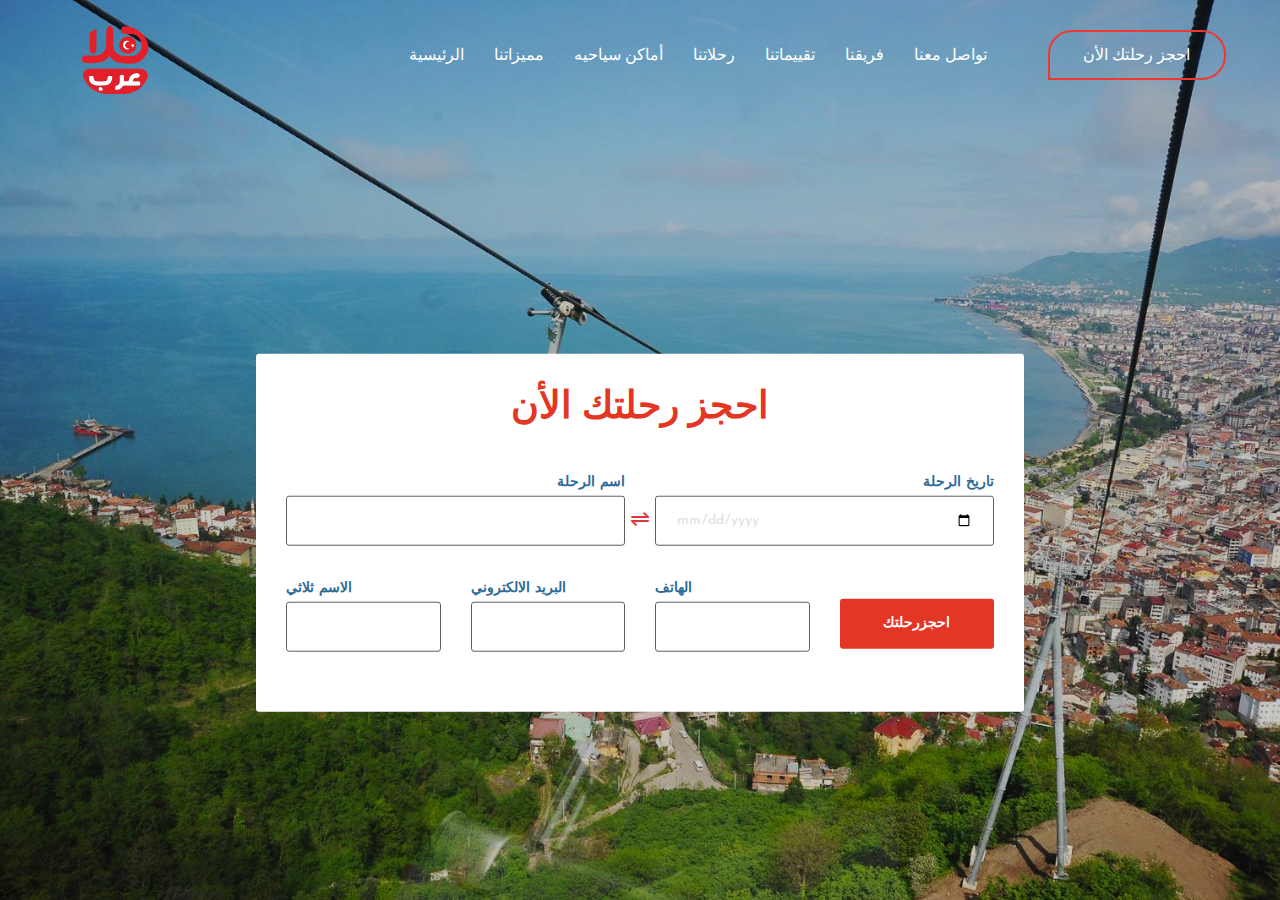
<file: book.html>
<!DOCTYPE html>
<html lang="en">

<head>
	<meta charset="utf-8">
	<meta http-equiv="X-UA-Compatible" content="IE=edge">
	<meta name="viewport" content="width=device-width, initial-scale=1">
	<!-- The above 3 meta tags *must* come first in the head; any other head content must come *after* these tags -->

	<title>Booking Form HTML Template</title>

	<!-- Google font -->
	<link href="https://fonts.googleapis.com/css?family=Cardo:700" rel="stylesheet">
	<link href="https://fonts.googleapis.com/css?family=Josefin+Sans:400,700" rel="stylesheet">

	<!-- Bootstrap -->
	<link type="text/css" rel="stylesheet" href="css/bootstrap.min.css" />

	<!-- Custom stlylesheet -->
	<link type="text/css" rel="stylesheet" href="css/style.css" />
	
    <link type="text/css" rel="stylesheet" href="./style.css" />
    <link 
    rel="stylesheet"
    href="https://cdn.rtlcss.com/bootstrap/v4.2.1/css/bootstrap.min.css"
    integrity="sha384-vus3nQHTD+5mpDiZ4rkEPlnkcyTP+49BhJ4wJeJunw06ZAp+wzzeBPUXr42fi8If"
    crossorigin="anonymous">



</head>

<body>
		<header class="header_area animated">
				<div class="container-fluid">
					<div class="row align-items-center">
						<!-- Menu Area Start -->
						<div class="col-12 col-lg-10">
							<div class="menu_area">
								<nav class="navbar navbar-expand-lg navbar-light">
									
									<a class="navbar-brand" href="#">
										<img src="img/1.svg" alt="" width="67px", 
										 style="  border-radius: 25px;"></a>
									<button class="navbar-toggler" type="button" data-toggle="collapse" data-target="#ca-navbar" aria-controls="ca-navbar" aria-expanded="false" aria-label="Toggle navigation"><span class="navbar-toggler-icon"></span></button>
									<!-- Menu Area -->
									<div class="collapse navbar-collapse" id="ca-navbar">
										<ul class="navbar-nav ml-auto" id="nav">
											<li class="nav-item active"><a class="nav-link" href="./index.html">الرئيسية</a></li>
											<li class="nav-item"><a class="nav-link" href="./index.html">مميزاتنا</a></li>
											<!-- <li class="nav-item"><a class="nav-link" href="#features">Features</a></li> -->
											<li class="nav-item"><a class="nav-link" href="./index.html">أماكن سياحيه</a></li>
											<li class="nav-item"><a class="nav-link" href="./index.html">رحلاتنا</a></li>
											<li class="nav-item"><a class="nav-link" href="./index.html">تقييماتنا</a></li>
											<li class="nav-item"><a class="nav-link" href="./index.html">فريقنا</a></li>
											<li class="nav-item"><a class="nav-link" href="./index.html">تواصل معنا</a></li>
										</ul>
										<div class="sing-up-button d-lg-none">
											<a href="#">احجز رحلتك الان</a>
										</div>
									</div>
								</nav>
							</div>
						</div>
						<!-- Signup btn -->
						<div class="col-12 col-lg-2">
							<div class="sing-up-button d-none d-lg-block">
								<a href="#">احجز رحلتك الأن</a>
							</div>
						</div>
					</div>
				</div>
			</header>
	<div id="booking" class="section">
		<div class="section-center">
			<div class="container">
				<div class="row">
					<div class="booking-form">
						<div class="form-header">
							<h1>احجز رحلتك الأن</h1>
						</div>
						<form>
							<div class="row">
								<div class="col-md-6">
									<div class="form-group">
										<span class="form-label">اسم الرحلة</span>
										<input class="form-control" type="text" required>
										
									</div>
									<span class="in-out hidden-xs hidden-sm">&#8652;</span>
								</div>
								<div class="col-md-6">
									<div class="form-group">
										<span class="form-label">تاريخ الرحلة</span>
									
										<input class="form-control" type="date" required>
									</div>
								</div>
							</div>
							<div class="row">
								<div class="col-md-3">
									<div class="form-group">
                                        <span class="form-label">الاسم ثلاثي</span>
                                        <input class="form-control" type="text" required>
									
									</div>
								</div>
								<div class="col-md-3">
									<div class="form-group">
										<span class="form-label">البريد الالكتروني</span>
                                        <input class="form-control" type="text" required>
									</div>
								</div>
								<div class="col-md-3">
									<div class="form-group">
                                        <span class="form-label">الهاتف</span>
                                        <input class="form-control" type="text" required>
										
									</div>
								</div>
								<div class="col-md-3">
									<div class="form-btn">
										<a href="#"><button class="submit-btn">احجزرحلتك</button></a>
									</div>

								</div>
									</div>
								</div>
							</div>
						</form>
					</div>
				</div>
			</div>
		</div>
	</div>
</body>

</html>
</file>
<file: css/style.css>
.section {
	position: relative;
	height: 100vh;
}

.section .section-center {
	position: absolute;
	top: 50%;
	left: 0;
	right: 0;
	-webkit-transform: translateY(-50%);
	transform: translateY(-50%);
}

#booking {
	font-family: 'Josefin Sans', sans-serif;
	background-image: url('../img/background.jpg');
	background-size: cover;
	background-position: center;
}

#booking::before {
	content: '';
	position: absolute;
	left: 0;
	right: 0;
	bottom: 0;
	top: 0;
	background: rgba(0, 0, 0, 0.2);
}

.booking-form {
	background-color: #fff;
	max-width: 768px;
	width: 100%;
	margin-top: 165px;
	padding: 30px;
	border-radius: 3px;

}

.booking-form .form-header {
	text-align: center;
	margin-bottom: 40px;
}

.booking-form .form-header h1 {
	font-family: 'Cardo', serif;
	font-weight: 700;
	text-transform: capitalize;
	font-size: 38px;
	color: #e43625;
	margin-top: 0;
	margin-bottom: 0px;
}

.booking-form .form-group {
	position: relative;
	margin-bottom: 30px;
}

.booking-form .form-control {
	background-color: #fff;
	height: 50px;
	padding: 0px 20px;
	border: 1px solid #635c5c;
	-webkit-box-shadow: none;
	box-shadow: none;
	border-radius: 3px;
	color: #6b6b6d;
	font-size: 14px;
}

.booking-form .form-control::-webkit-input-placeholder {
	color: #e1e1e1;
}

.booking-form .form-control:-ms-input-placeholder {
	color: #e1e1e1;
}

.booking-form .form-control::placeholder {
	color: #e1e1e1;
}

.booking-form .form-control:focus {
	border-color: #c99552;
}

.booking-form input[type="date"].form-control:invalid {
	color: #e1e1e1;
}

.booking-form select.form-control {
	-webkit-appearance: none;
	-moz-appearance: none;
	appearance: none;
}

.booking-form select.form-control+.select-arrow {
	position: absolute;
	right: 0px;
	bottom: 0px;
	width: 24px;
	text-align: center;
	pointer-events: none;
	background: #e1e1e1;
	height: 50px;
	line-height: 50px;
	color: rgba(107, 107, 109, 0.3);
	font-size: 14px;
	border-radius: 0px 3px 3px 0px;
	-webkit-transition: 0.2s all;
	transition: 0.2s all;
}

.booking-form select.form-control+.select-arrow::after {
	content: '\279C';
	display: block;
	-webkit-transform: rotate(90deg);
	transform: rotate(90deg);
}

.booking-form select.form-control:focus+.select-arrow {
	background: #c99552;
	color: #fff;
}

.booking-form .form-label {
	font-size: 14px;
	font-weight: 700;
	margin-bottom: 3px;
	display: inline-block;
	color: #2e6b99;
	text-transform: capitalize;
}

.booking-form .in-out {
	position: absolute;
	font-size: 24px;
	color: #dd373b;
	right: -15px;
	width: 30px;
	height: 30px;
	line-height: 30px;
	z-index: 20;
	text-align: center;
	-webkit-transform: translateY(-50%);
	transform: translateY(-50%);
	bottom: 25px;
}

.booking-form .form-btn {
	margin-top: 23px;
}

.booking-form .submit-btn {
	color: #fff;
	background-color: #e43625;
	font-weight: 700;
	height: 50px;
	border: none;
	display: block;
	font-size: 14px;
	width: 100%;
	text-transform: capitalize;
	border-radius: 3px;
}
</file>
<file: style.css>
/* --------------------------
:: Template Name: Colorlib App - App Landing Page 
:: Template Author: Colorlib
:: Template Author URI: https://colorlib.com/
:: Description: Colorlib is a One Page based App Landing Template. It's very clean, creative & beautiful. It's super     responsive & ultra light.
:: Tags: Colorlib, App Landing, Apps, Responsive App Landing, Bootstrap 4, Free Theme, Free HTML Template, HTML5 Template etc.
:: Version: v1.0
:: Created: 11/03/2017
-------------------------- */

/* --- [Master Stylesheet] ----
:: 1.0 Base CSS Start
:: 2.0 Header Area CSS
:: 3.0 Wellcome Area CSS
:: 4.0 Special Area CSS
:: 5.0 Features Area CSS
:: 6.0 Video Area CSS
:: 7.0 Cool Facts Area CSS
:: 8.0 Screenshots Area CSS
:: 9.0 Pricing Plan Area CSS
:: 10.0 Testimonials Area CSS
:: 11.0 CTA Area CSS Start
:: 12.0 Team Area CSS Start
:: 13.0 Contact Area CSS Start
:: 14.0 Footer Area CSS Start
-------------------------- */

@import url('https://fonts.googleapis.com/css?family=Cabin:400,500,700|Montserrat:400,500,700');
@import 'css/bootstrap.min.css';
@import 'css/animate.css';
@import 'css/magnific-popup.css';
@import 'css/owl.carousel.min.css';
@import 'css/slick.css';
@import 'css/font-awesome.min.css';
@import 'css/themify-icons.css';
@import 'css/ionicons.min.css';

/* --------------------------
:: 1.0 Base CSS Start
-------------------------- */

* {
    margin: 0;
    padding: 0;
}

body {
    font-family: 'Cabin', sans-serif;
    background-color: #fff;
}

h1,
h2,
h3,
h4,
h5,
h6 {
    font-family: 'Cabin', sans-serif;
    font-weight: 400;
    color: #000;
    line-height: 1.2;
 
}

.section_padding_100 {
    padding-top: 100px;
    padding-bottom: 100px;
}

.section_padding_100_50 {
    padding-top: 100px;
    padding-bottom: 50px;
}

.section_padding_100_70 {
    padding-top: 100px;
    padding-bottom: 70px;
}

.section_padding_50 {
    padding-top: 50px;
    padding-bottom: 50px;
}

.section_padding_50_20 {
    padding-top: 50px;
    padding-bottom: 20px;
}

.section_padding_150 {
    padding-top: 150px;
    padding-bottom: 150px;
}

.section_padding_200 {
    padding-top: 200px;
    padding-bottom: 200px;
}

.section_padding_0_100 {
    padding-top: 0;
    padding-bottom: 100px;
}

.section_padding_70 {
    padding-top: 70px;
    padding-bottom: 70px;
}

.section_padding_0_50 {
    padding-top: 0;
    padding-bottom: 50px;
}

img {
    max-width: 100%;
    max-height: 100%;
}
title.announce {
    display: unset;
    color: #ed3a32;
}


title.day {
    display: table;
    color: #643bb3;

}

.mt-15 {
    margin-top: 15px;
}

.mt-30 {
    margin-top: 30px;
}

.mt-40 {
    margin-top: 40px;
}

.mt-50 {
    margin-top: 50px;
}

.mt-100 {
    margin-top: 100px;
}

.mt-150 {
    margin-top: 150px;
}

.mr-15 {
    margin-right: 15px;
}

.mr-30 {
    margin-right: 30px;
}

.mr-50 {
    margin-right: 50px;
}

.mr-100 {
    margin-right: 100px;
}

.mb-15 {
    margin-bottom: 15px;
}

.mb-30 {
    margin-bottom: 30px;
}

.mb-50 {
    margin-bottom: 50px;
}

.mb-100 {
    margin-bottom: 100px;
}

.ml-15 {
    margin-left: 15px;
}

.ml-30 {
    margin-left: 30px;
}

.ml-50 {
    margin-left: 50px;
}

.ml-100 {
    margin-left: 100px;
}

ul,
ol {
    margin: 0;
    padding: 0;
}

#scrollUp {
    bottom: 0;
    font-size: 24px;
    right: 30px;
    width: 50px;
    background-color:#ed3a32;
    color: #fff;
    text-align: center;
    height: 50px;
    line-height: 50px;
}

a,
a:hover,
a:focus,
a:active {
    text-decoration: none;
    -webkit-transition-duration: 500ms;
    -o-transition-duration: 500ms;
    transition-duration: 500ms;
}

li {
    list-style: none;
}

p {
    color: #726a84;
    font-size: 16px;
    font-weight: 300;
    margin-top: 0;
}

.heading-text > p {
    font-size: 16px;
}

.section-heading > h2 {
    font-weight: 300;
    color: #5b32b4;
    font-size: 48px;
    margin: 0;

}


.section-heading {
    margin-bottom: 60px;
}

.line-shape-white,
.line-shape {
    width: 80px;
    height: 2px;
    background-color: #ed3932;
    margin-top: 15px;
}

.line-shape {
    margin-left: calc(50% - 40px);
}

.table {
    display: table;
    height: 100%;
    left: 0;
    position: relative;
    top: 0;
    width: 100%;
    z-index: 2;
}

.table-cell {
    display: table-cell;
    vertical-align: middle;
}

#preloader {
    overflow: hidden;
    background-color: #fff;
    height: 100%;
    left: 0;
    position: fixed;
    top: 0;
    width: 100%;
    z-index: 999999;
}

.colorlib-load {
    -webkit-animation: 2000ms linear 0s normal none infinite running colorlib-load;
    animation: 2000ms linear 0s normal none infinite running colorlib-load;
    background: transparent none repeat scroll 0 0;
    border-color: #dddddd #dddddd #ed3932;
    border-radius: 50%;
    border-style: solid;
    border-width: 2px;
    height: 40px;
    left: calc(50% - 20px);
    position: relative;
    top: calc(50% - 20px);
    width: 40px;
    z-index: 9;
}

@-webkit-keyframes colorlib-load {
    0% {
        -webkit-transform: rotate(0deg);
        transform: rotate(0deg);
    }
    100% {
        -webkit-transform: rotate(360deg);
        transform: rotate(360deg);
    }
}

@keyframes colorlib-load {
    0% {
        -webkit-transform: rotate(0deg);
        transform: rotate(0deg);
    }
    100% {
        -webkit-transform: rotate(360deg);
        transform: rotate(360deg);
    }
}

/* --------------------------
:: 2.0 Header Area CSS
-------------------------- */

.header_area {
    left: 0;
    position: absolute;
    width: 100%;
    z-index: 99;
    top: 0;
    padding: 0 4%;
}

.menu_area .navbar-brand {
    font-size: 72px;
    font-weight: 700;
    color: #fff;
    margin: 0;
    line-height: 1;
    padding: 0;
}


.menu_area .navbar-brand:hover,
.menu_area .navbar-brand:focus {
    color: #fff;
}


.menu_area {
    position: relative;
    z-index: 2;
}

.menu_area #nav .nav-link {
    color: #fff;
    display: block;
    font-size: 16px;
    font-weight: 500;
    border-radius: 30px;
    -webkit-transition-duration: 500ms;
    -o-transition-duration: 500ms;
    transition-duration: 500ms;
    padding: 35px 15px;
}


.menu_area nav ul li > a:hover {
    color: #ed3932;
}

.sing-up-button {
    text-align: right;
}

.sing-up-button > a {
    color: #fff;
    font-weight: 500;
    display: inline-block;
    border: 2px solid#ed3932 ;
    height: 50px;
    min-width: 178px;
    line-height: 46px;
    text-align: center;
    border-radius: 24px 24px 24px 0px;
}

.sing-up-button > a:hover {
    background: #ed3932;
    color: #fff;
    border-color: transparent;
    -webkit-transition-duration: 500ms;
    -o-transition-duration: 500ms;
    transition-duration: 500ms;
}

/* stcicky css */

.header_area.sticky {
    background-color:#5c3bb3;
    -webkit-box-shadow: 0 4px 20px rgba(0, 0, 0, 0.1);
            box-shadow: 0 4px 20px rgba(0, 0, 0, 0.1);
    height: 70px;
    position: fixed;
    top: 0;
    z-index: 99;
}

.header_area.sticky .menu_area .navbar-brand {
    font-size: 50px;
}

.header_area.sticky .menu_area #nav .nav-link {
    padding: 23px 15px;
}
.header_area.sticky .navbar {
    padding: 0;
}


/* --------------------------
:: 3.0 Wellcome Area CSS
-------------------------- */

.wellcome_area {
    background-image: url(img/bg-img/home.jpg);
    height: 900px;
    position: relative;
    z-index: 1;
    background-position: bottom center;
    background-size: cover;
}


.wellcome_area:after {
    position: absolute;
    width: 100%;
    left: 0;
    height: 2px;
    background-color: #fff;
    content: '';
    bottom: 0;
    z-index: 2;
}

.welcome-thumb {
    width: 45%;
    position: absolute;
    bottom: -130px;
    right: 85px;
    z-index: 9;
}

.welcome-thumb img {
    height: auto;
    width: 100%;
}

.wellcome-heading > h2 {
    font-size: 100px;
    color: #f33434;
    font-weight: 700;
    position: relative;
    z-index: 3;
    text-align: left;
}

.get-start-area .email {
    background: #9572e8;
    height: 50px;
    max-width: 260px;
    border: none;
    border-radius: 24px;
    padding: 0px 15px;
}

.form-control::-webkit-input-placeholder {
    color: #cec1f4;
    opacity: 1;
}

.form-control:-ms-input-placeholder {
    color: #cec1f4;
    opacity: 1;
}

.form-control::-ms-input-placeholder {
    color: #cec1f4;
    opacity: 1;
}

.form-control::placeholder {
    color: #cec1f4;
    opacity: 1;
}

.get-start-area .email:focus {
    border: none;
    outline-offset: transparent !important;
    border-radius: 30px;
}
p.mb-0 {
    color: white;
}

.app-download-btn {
    background-color:#ed3932;
    color: #fff;
    font-weight: 500;
    display: inline-block;
    border: none;
    height: 50px;
    min-width: 167px;
    line-height: 46px;
    text-align: center;
    border-radius: 24px 24px 24px 0px;
    margin-left: 10px;

}
.get-start-area .submit {
    background-color:#ed3932;
    color: #fff;
    font-weight: 500;
    display: inline-block;
    border: none;
    height: 50px;
    min-width: 209px;
    line-height: 46px;
    text-align: center;
    border-radius: 24px 24px 24px 0px;
    margin-left: 10px;
}

.get-start-area .submit:hover {
    background: #6f52e5;
    color: #fff;
    -webkit-transition-duration: 500ms;
    -o-transition-duration: 500ms;
    transition-duration: 500ms;
}

.wellcome-heading > p {
    color: #fff;
    text-align: left
}

.wellcome-heading > h3 {
    font-size: 332px;
    position: absolute;
    top: -134px;
    font-weight: 900;
    left: -12px;
    z-index: -1;
    color: #fff;
    opacity: .1;
    -ms-filter: "progid:DXImageTransform.Microsoft.Alpha(Opacity=10)";
}

.wellcome-heading {
    margin-bottom: 100px;
}

/* --------------------------
:: 4.0 Special Area CSS
-------------------------- */

.single-icon > i {
    font-size: 36px;
    color: #ed3932;
}

.single-special > h4 {
    font-size: 22px;
    color: #3f04da;
}

.single-icon {
    margin-bottom: 25px;
}

.single-special > h4 {
    font-size: 22px;
    color: #3f04da;
    margin-bottom: 15px;
}

.single-special {
    border: 1px solid #eff2f6;
    padding: 40px;
    border-radius: 40px 40px 40px 0px;
    -webkit-transition-duration: 800ms;
    -o-transition-duration: 800ms;
    transition-duration: 800ms;
    margin-bottom: 30px;
}
p {
    text-align: -webkit-right;
    color:#0c0c0c;
    font-size: 16px;
    font-weight: 300;
    margin-top: 0;
}

.special_description_content > h2 {
    text-align: -webkit-right;

    color: #5b32b4;
    font-size: 48px;
    margin-bottom: 30px;
}

.single-special:hover {
    -webkit-box-shadow: 0 10px 90px rgba(0, 0, 0, 0.08);
            box-shadow: 0 10px 90px rgba(0, 0, 0, 0.08);
}

.single-special p {
    margin-bottom: 0;
}

/* .app-download-area {
    display: -moz-flex;
    display: -ms-flex;
    display: -o-flex;
    display: -webkit-box;
    display: -ms-flexbox;
    display: flex;
    -ms-flex-preferred-size: 1;
    flex-basis: 1;
    margin-top: 50px; */


.app-download-btn a {
    background-color: #ed3932;
    color: #fff;
    font-weight: 500;
    display: inline-block;
    border: none;
    height: 50px;
    min-width: 167px;
    line-height: 46px;
    text-align: center;
    border-radius: 24px 24px 24px 0px;
    margin-left: 10px;
}

.app-download-btn.active a,
.app-download-btn a:hover {
    border-color: transparent;
    background-color: #ed3932;
}

.app-download-btn a i {
    color: #47425d;
    font-size: 24px;
    margin-right: 15px;
    -webkit-transition-duration: 500ms;
    -o-transition-duration: 500ms;
    transition-duration: 500ms;
}

.app-download-btn a p {
    text-align: -webkit-center;

    font-size: 16px;
    /* line-height: 1; */
    -webkit-transition-duration: 500ms;
    -o-transition-duration: 500ms;
    transition-duration: 500ms;
}

.app-download-btn a p span {
    font-size: 12px;
    display: block;
}

.app-download-btn:first-child {
    margin-right: 20px;
}

.app-download-btn a:hover i,
.app-download-btn.active a i,
.app-download-btn.active a p,
.app-download-btn a:hover p {
    color: #fff;
}

/* --------------------------
:: 5.0 Features Area CSS
-------------------------- */

.single-feature {
    margin-bottom: 50px;
}

.single-feature > p {
    margin-bottom: 0;
}

.single-feature > i {
    color: #ed3932;
    font-size: 30px;
    display: inline-block;
    float: left;
    margin-right: 10px;
}

.single-feature > h5 {
    font-size: 22px;
    color: #5b32b4;
}

.single-feature > p {
    margin-top: 15px;
}

/* --------------------------
:: 6.0 Video Area CSS
-------------------------- */

.video-area {
    position: relative;
    z-index: 1;
    background-position: center center;
    background-size: cover;
    border: 20px solid #fff;
    border-radius: 20px;
    height: 650px;
    -webkit-box-shadow: 0 10px 50px rgba(0, 0, 0, 0.08);
    box-shadow: 0 10px 50px rgba(0, 0, 0, 0.08);
}

.video-area:after {
    position: absolute;
    content: "";
    top: -20px;
    left: -20px;
    width: calc(100% + 40px);
    height: calc(100% + 40px);
    border: 1px solid #f1f4f8;
    z-index: 2;
    border-radius: 20px;
}


.video-area .video-play-btn a {
    width: 80px;
    height: 80px;
    background-color: #ed3932;
    color: #fff;
    text-align: center;
    display: block;
    font-size: 36px;
    line-height: 80px;
    padding-left: 5px;
    border-radius: 50%;
    top: 50%;
    position: absolute;
    left: 50%;
    -webkit-transform: translate(-50%, -50%);
    -ms-transform: translate(-50%, -50%);
    transform: translate(-50%, -50%);
    z-index: 3;
}

.video-area .video-play-btn a:hover {
    background-color: #a865e1;
    color: #fff;
}

/* --------------------------
:: 7.0 Cool Facts Area CSS
-------------------------- */

.cool_facts_area {
    position: relative;
    z-index: auto;
    background: #5c3bb3;
    background: -webkit-linear-gradient(to left, #7873ed, #5c3bb3);
    background: -webkit-linear-gradient(right, #7873ed, #5c3bb3);
    background: -webkit-gradient(linear, right top, left top, from(#7873ed), to(#5c3bb3));
    background: -o-linear-gradient(right, #7873ed, #5c3bb3);
    background: linear-gradient(to left, #7873ed, #7873ed);
    padding: 180px 0 80px 0;
    top: -100px;
}


.cool_facts_area:after {
    position: absolute;
    bottom: -100px;
    left: 0;
    right: 0;
    width: 100%;
    height: 100px;
    background-color: #fff;
    content: ''
}

.cool-facts-content > i {
    color: #ffffff;
    font-size: 36px;
}

.counter-area {
    min-width: 100px;
    -ms-flex-item-align: end;
    align-self: flex-end;
}

.counter-area > h3 {
    color: #ffffff;
    font-size: 60px;
    margin-bottom: 0;
    line-height: 1;
}

.cool-facts-content > p {
    font-size: 18px;
    color: #ffffff;
    margin-bottom: 0;
}

/* --------------------------
:: 8.0 Screenshots Area CSS
-------------------------- */

.app_screenshots_slides {
    padding: 0 6%;
}

.app_screenshots_slides .single-shot {
    opacity: 0.7;
    -ms-filter: "progid:DXImageTransform.Microsoft.Alpha(Opacity=70)";
    -webkit-transform: scale(0.85);
    -ms-transform: scale(0.85);
    transform: scale(0.85)
}

.app_screenshots_slides .center .single-shot {
    opacity: 1;
    -ms-filter: "progid:DXImageTransform.Microsoft.Alpha(Opacity=100)";
    -webkit-transform: scale(1);
    -ms-transform: scale(1);
    transform: scale(1)
}

.app-screenshots-area .owl-dot {
    height: 11px;
    width: 11px;
    border: 2px solid #a49fba;
    border-radius: 50%;
    display: inline-block;
    margin: 0 6px;
    margin-top: 50px;
}

.app-screenshots-area .owl-dot.active {
    background-color: #ed3932;
    border: transparent;
}

.app-screenshots-area .owl-dots {
    height: 100%;
    width: 100%;
    text-align: center;
}

/* --------------------------
:: 9.0 Pricing Plan Area CSS
-------------------------- */

.pricing-plane-area {
    background: #f5f9fc;
}

.single-price-plan {
    background: #ffffff;
    border: 1px solid #dad6d6;
    border-radius: 30px 30px 30px 0;
    margin-bottom: 30px;
}

.single-price-plan .package-plan {
    padding: 40px 0;
    border-radius: 30px 30px 0 0;
}

.single-price-plan .package-plan > h5 {
    color: #5b32b4;
    font-size: 18px;
}


.single-price-plan .package-plan .ca-price h4 {
    color: #ed3932;
    font-size: 48px;
    position: relative;
    z-index: 1;
    margin-bottom: 0;
    line-height: 1;
}

.single-price-plan .package-plan .ca-price span {
    font-size: 18px;
    color: #ed3932;
}

.single-price-plan .plan-button > a {
    background: #ed3932;
    padding: 10px 0;
    border-bottom-right-radius: 30px;
    color: #ffffff;
    font-size: 16px;
    font-weight: 500;
    display: block;
    -webkit-transition-duration: 500ms;
    -o-transition-duration: 500ms;
    transition-duration: 500ms;
}

.single-price-plan .package-description > p {
    color: #0c0c0c;
    margin-bottom: 0;
    line-height: 1;
    padding: 15px 0;
    border-bottom: 1px solid #ebebeb;
}

.single-price-plan .package-description > p:first-child {
    border-top: 1px solid #ebebeb;
}

.single-price-plan.active .package-plan,
.single-price-plan.active .plan-button > a,
.single-price-plan:hover .plan-button > a {
    background-color: #5c3bb3;
}

.single-price-plan.active .package-plan .ca-price > h4,
.single-price-plan.active .package-plan .ca-price > span,
.single-price-plan.active .package-plan > h5,
.single-price-plan.active .plan-button > a {
    color: #fff;
}

/* --------------------------
:: 10.0 Testimonials Area CSS
-------------------------- */

.clients-feedback-area .client-name > h5 {
    color: #5c3bb3;
    font-size: 22px;
    margin-top: 5px;
}

.clients-feedback-area .star-icon > i {
    font-size: 18px;
    color: #f1b922;
}

.clients-feedback-area .client-description > p {
    max-width: 1010px;
    margin: auto;
    margin-bottom: 15px;
    font-size: 22px;
}

.clients-feedback-area .client > i {
    font-size: 48px;
    color: #5c3bb3;
    margin-bottom: 30px;
}

.clients-feedback-area .client-name > p {
    color: #b5aec4;
}

.clients-feedback-area .slick-dots {
    display: -moz-flex;
    display: -ms-flex;
    display: -o-flex;
    display: -webkit-box;
    display: -ms-flexbox;
    display: flex;
    -webkit-box-pack: center;
    -ms-flex-pack: center;
    justify-content: center
}

.clients-feedback-area .slick-dots li button {
    width: 12px;
    height: 12px;
    text-indent: -999999999999999999999999px;
    border: 3px solid #a49fba;
    background-color: #fff;
    border-radius: 50%;
    margin: 5.5px;
    outline: none;
}

.clients-feedback-area .slick-dots li.slick-active button {
    background-color: #ed3932;
    border-color: #ed3932;
}

.clients-feedback-area .slick-slide.client-thumbnail {
    display: -moz-flex;
    display: -ms-flex;
    display: -o-flex;
    display: -webkit-box;
    display: -ms-flexbox;
    display: flex;
    -webkit-box-pack: center;
    -ms-flex-pack: center;
    justify-content: center;
    -webkit-box-align: center;
    -ms-flex-align: center;
    align-items: center;
    height: 129px;
}


.clients-feedback-area .slick-slide img {
    display: block;
    width: 80px !important;
    height: 80px !important;
    border-radius: 50%;
    border: 5px solid #fff;
    -webkit-box-shadow: 0px 4px 20px rgba(0, 0, 0, 0.1);
    box-shadow: 0px 4px 20px rgba(0, 0, 0, 0.1);
}

.clients-feedback-area .slick-slide.slick-current img {
    width: 100px !important;
    height: 100px !important;
}

.clients-feedback-area .slick-arrow {
    position: absolute;
    width: 30px;
    background-color: #fff;
    height: 100%;
    text-align: center;
    font-size: 24px;
    color: #b5aec4;
    display: block;
    line-height: 550%;
    left: 0;
    z-index: 90;
    cursor: pointer;
}

.clients-feedback-area .slick-arrow.fa-angle-right {
    left: auto;
    right: 0;
    top: 0;
}

/* --------------------------
:: 11.0 CTA Area CSS Start
-------------------------- */

.our-monthly-membership {
    background: #a865e1;
    background: -webkit-linear-gradient(to left, #7873ed, #5c3bb3);
    background: -webkit-linear-gradient(right, #7873ed, #5c3bb3);
    background: -webkit-gradient(linear, right top, left top, from(#7873ed), to(#5c3bb3));
    background: -o-linear-gradient(right, #7873ed, #5c3bb3);
    background: linear-gradient(to left, #7873ed, #5c3bb3);
}

.membership-description > h2 {
    color: #ffffff;
    font-size: 36px;
}

.membership-description > p {
    color: #ffffff;
    margin-bottom: 0;
}

.get-started-button > a {
    background: #ed3932;
    height: 45px;
    min-width: 242px;
    display: inline-block;
    text-align: center;
    line-height: 45px;
    color: #fff;
    font-weight: 500;
    border-radius: 23px 23px 23px 0;
}

.get-started-button > a:hover {
    background: #fff;
    color: #ed3932;
    -webkit-transition-duration: 500ms;
    -o-transition-duration: 500ms;
    transition-duration: 500ms;
}

.get-started-button {
    text-align: right;
}

/* --------------------------
:: 12.0 Team Area CSS Start
-------------------------- */

.member-image {
    margin-bottom: 30px;
    border-radius: 30px 30px 30px 0;
    position: relative;
    z-index: 1;
}
.row{
    justify-content: center;

}


.member-image img {
    border-radius: 30px 30px 30px 0;
}

.member-text > h4 {
    font-size: 22px;
    color: #5b3bb2;
}

.member-text > p {
    color: #b5aec4;
    margin-bottom: 0;
}

.team-hover-effects {
    position: absolute;
    top: 0;
    left: 0;
    width: 100%;
    height: 100%;
    background-color: rgba(105, 75, 228, 0.8);
    border-radius: 30px 30px 30px 0;
    opacity: 0;
    -ms-filter: "progid:DXImageTransform.Microsoft.Alpha(Opacity=0)";
    -webkit-transition: all 500ms;
    -o-transition: all 500ms;
    transition: all 500ms;
}

.single-team-member:hover .team-hover-effects {
    opacity: 1;
    -ms-filter: "progid:DXImageTransform.Microsoft.Alpha(Opacity=100)";
}

.team-social-icon {
    position: absolute;
    z-index: 5;
    top: 0;
    left: 0;
    height: 100%;
    width: 100%;
    display: -webkit-box;
    display: -ms-flexbox;
    display: flex;
    -webkit-box-align: center;
    -ms-flex-align: center;
    align-items: center;
    -webkit-box-pack: center;
    -ms-flex-pack: center;
    justify-content: center;
}

.team-social-icon > a {
    font-size: 14px;
    color: #fff;
    background: #9a81d7;
    height: 40px;
    width: 40px;
    line-height: 40px;
    text-align: center;
    border-radius: 10px 10px 10px 0;
    display: block;
    margin: 2.5px;
}

.single-team-member {
    margin-bottom: 50px;
}

/* --------------------------
:: 13.0 Contact Area CSS Start
-------------------------- */

.address-text > p,
.phone-text > p,
.email-text > p {
    font-size: 18px;
    margin-bottom: 10px;
}

.address-text > p > span,
.phone-text > p > span,
.email-text > p > span {
    color: #5b32b4;
}

.footer-contact-area .line-shape {
    margin-left: 0;
}

.footer-contact-area .heading-text > p {
    margin-top: 50px;
}

.footer-contact-area .heading-text {
    margin-bottom: 50px;
}

#name {
    font-size: 18px;
    padding: 15px 15px;
    border-radius: 25px 25px 25px 0;
    text-align: right;
}

#email {
    font-size: 18px;
    padding: 15px 15px;
    border-radius: 25px 25px 25px 0;
    text-align: right;
}

#message {
    border-radius: 25px 25px 25px 0;
    text-align: right;
}
.col-md-6 {
    text-align: -webkit-right;
}

.btn.submit-btn {
    background: #ed3932;
    height: 48px;
    min-width: 185px;
    color: #ffffff;
    font-weight: 500;
    border-radius: 22px 25px 22px 0;
}

.btn.submit-btn:hover {
    background: #5b32b4;
    color: #fff;
    -webkit-transition-duration: 500ms;
    -o-transition-duration: 500ms;
    transition-duration: 500ms;
}

.footer-contact-area {
    background: #f5f9fc;
}

.footer-text > p {
    margin-bottom: 50px;
}

/* --------------------------
:: 14.0 Footer Area CSS Start
-------------------------- */

.footer-text > h2 {
    color: #ed3a32;
    font-size: 72px;
    font-weight: 700;
}

.footer-social-icon > a > i {
    background: #5c3bb3;
    font-size: 14px;
    color: #ffffff;
    height: 40px;
    width: 40px;
    line-height: 40px;
    font-weight: 500;
    border-radius: 10px 10px 10px 0px;
    margin-right: 10px;
}

.footer-social-icon > a > i:hover {
    background: #ed3932;
    color: #fff;
    -webkit-transition-duration: 500ms;
    -o-transition-duration: 500ms;
    transition-duration: 500ms;
}

.social-icon {
    margin-bottom: 30px;
}

.footer-text {
    margin-bottom: 15px;
}

.footer-menu ul li {
    display: inline-block;
}

.footer-menu ul li a {
    border-right: 2px solid #726a84;
    display: block;
    padding: 0 7.5px;
    color: #5c3bb3;
}

.footer-social-icon > a .active {
    background: #ed3932;
}

.footer-menu ul li:last-child a {
    border-right: 0 solid #ddd;
}

.footer-social-icon {
    margin-bottom: 30px;
}

.footer-menu {
    margin-bottom: 15px;
}

.copyright-text > p {
    margin-bottom: 0;
}
</file>
